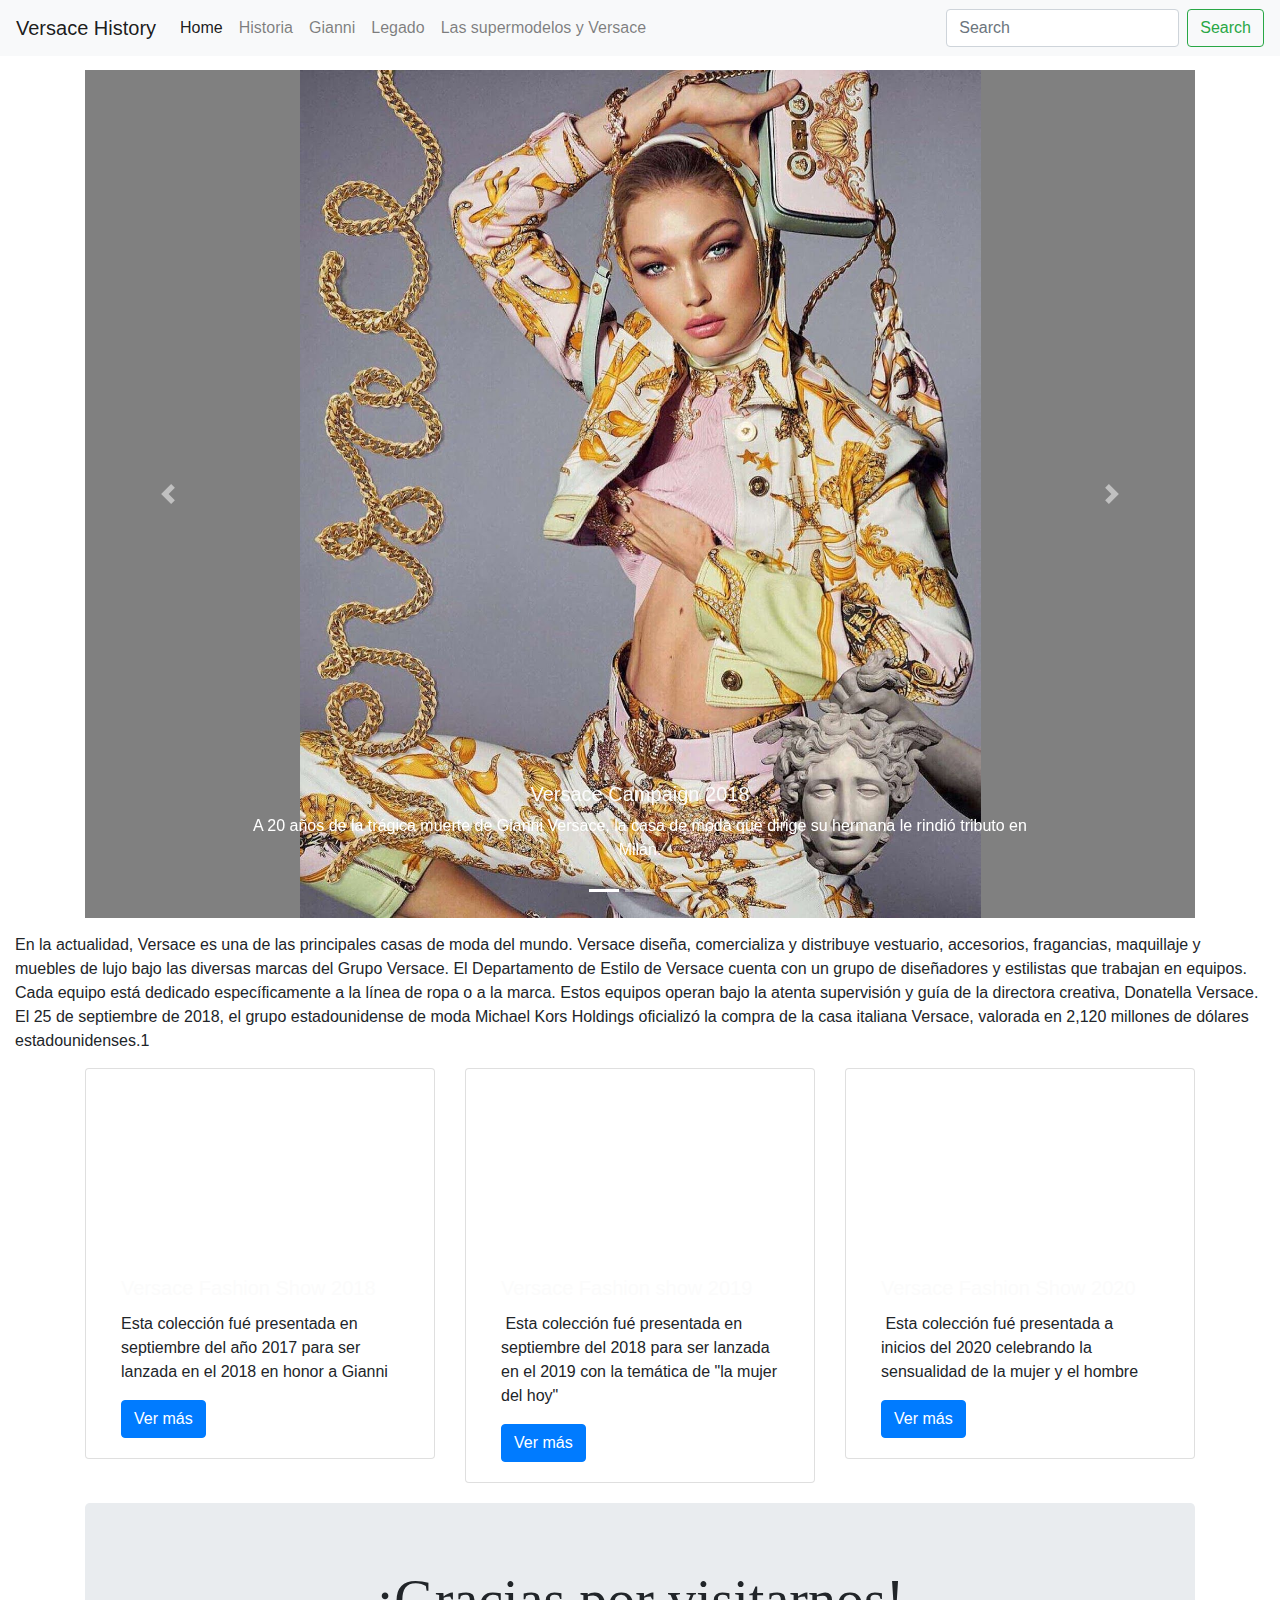
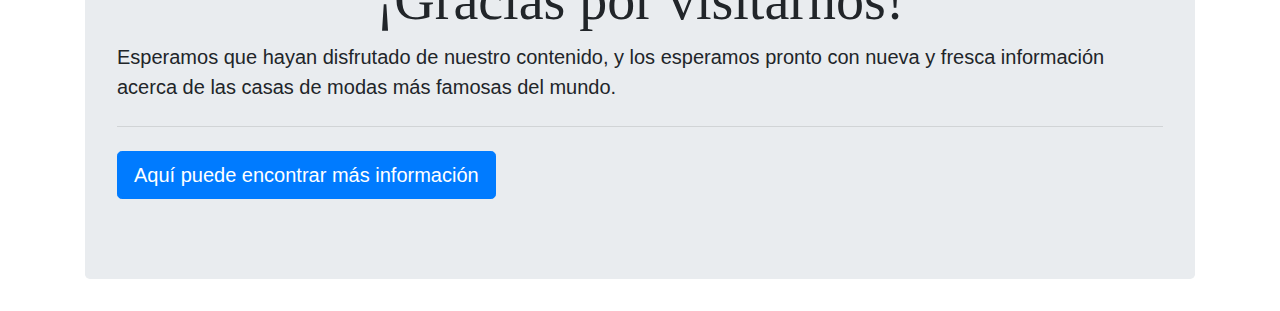
<file: Index.html>
<!DOCTYPE html>
<html lang="en">
  <head>
    <meta charset="UTF-8">
	<meta http-equiv="X-UA-Compatible" content="IE=edge">
	<meta name="viewport" content="width=device-width, initial-scale=1">
    <title>Untitled Document</title>
    <!-- Bootstrap -->
	<link href="css/bootstrap-4.4.1.css" rel="stylesheet">
</head>
  <body style="padding-top: 70px">
  	<div class="container">
  	  <nav class="navbar fixed-top navbar-expand-lg navbar-light bg-light"> <a class="navbar-brand" href="#">Versace History</a>
  	    <button class="navbar-toggler" type="button" data-toggle="collapse" data-target="#navbarSupportedContent1" aria-controls="navbarSupportedContent1" aria-expanded="false" aria-label="Toggle navigation"> <span class="navbar-toggler-icon"></span> </button>
  	    <div class="collapse navbar-collapse" id="navbarSupportedContent1">
  	      <ul class="navbar-nav mr-auto">
  	        <li class="nav-item active"> <a class="nav-link" href="#">Home <span class="sr-only">(current)</span></a> </li>
  	        <li class="nav-item"> <a class="nav-link" href="pagina 2.html">Historia</a> </li>
  	        <li class="nav-item"> <a class="nav-link" href="pagina 3.html">Gianni</a> </li>
		    <li class="nav-item"> <a class="nav-link" href="pagina 4.html">Legado</a> </li>
		    <li class="nav-item"> <a class="nav-link" href="pagina 5.html">Las supermodelos y Versace</a> </li>
  	     
          </ul>
  	      <form class="form-inline my-2 my-lg-0">
  	        <input class="form-control mr-sm-2" type="search" placeholder="Search" aria-label="Search">
  	        <button class="btn btn-outline-success my-2 my-sm-0" type="submit">Search</button>
          </form>
        </div>
      </nav>
    </div>
    <div class="container">
      <div id="carouselExampleIndicators1" class="carousel slide" data-ride="carousel" style="background-color: grey">
        <ol class="carousel-indicators">
          <li data-target="#carouselExampleIndicators1" data-slide-to="0" class="active"></li>
          <li data-target="#carouselExampleIndicators1" data-slide-to="1"></li>
          <li data-target="#carouselExampleIndicators1" data-slide-to="2"></li>
        </ol>
        <div class="carousel-inner" role="listbox">
          <div class="carousel-item active"> <img src="imagenes/11bdcb6ac1d7762c11d15cd79839e245.jpg" alt="First slide" width="681" height="848" class="d-block mx-auto">
            <div class="carousel-caption">
              <h5>Versace Campaign 2018</h5>
              <p>A 20 años de la trágica muerte de Gianni Versace, la casa de moda que dirige su hermana le rindió tributo en Milán.</p>
            </div>
          </div>
          <div class="carousel-item"> <img src="imagenes/1040957-800w.jpg" alt="Second slide" width="680" height="848" class="d-block mx-auto">
            <div class="carousel-caption">
              <h5>Versace Campaign 2019</h5>
              <p>El legado de sastrería de la marca se canalizó en chaquetas de tweed con sobrecubiertas de seda y minifaldas con bordes sin rematar y suéter de cachemira desgastada</p>
            </div>
          </div>
          <div class="carousel-item"> <img src="imagenes/screen_shot_2020-11-26_at_10.06.13.png" alt="Third slide" width="680" height="848" class="d-block mx-auto">
            <div class="carousel-caption">
              <h5>Versace Campaign 2020</h5>
              <p>El desfile de Versace en la Semana de la Moda de Milán estuvo marcado por la aparición sorpresa de Jennifer López, que subió a la pasarela con el espectacular vestido verde que llevó en unos premios Grammy hace casi 20 años. </p>
            </div>
          </div>
        </div>
        <a class="carousel-control-prev" href="#carouselExampleIndicators1" role="button" data-slide="prev"> <span class="carousel-control-prev-icon" aria-hidden="true"></span> <span class="sr-only">Previous</span> </a> <a class="carousel-control-next" href="#carouselExampleIndicators1" role="button" data-slide="next"> <span class="carousel-control-next-icon" aria-hidden="true"></span> <span class="sr-only">Next</span> </a> </div>
    </div>
  <div id="Parrafo">En la actualidad, Versace es una de las principales casas de moda del mundo. Versace diseña, comercializa y distribuye vestuario, accesorios, fragancias, maquillaje y muebles de lujo bajo las diversas marcas del Grupo Versace.

El Departamento de Estilo de Versace cuenta con un grupo de diseñadores y estilistas que trabajan en equipos. Cada equipo está dedicado específicamente a la línea de ropa o a la marca. Estos equipos operan bajo la atenta supervisión y guía de la directora creativa, Donatella Versace.

El 25 de septiembre de 2018, el grupo estadounidense de moda Michael Kors Holdings oficializó la compra de la casa italiana Versace, valorada en 2,120 millones de dólares estadounidenses.1</div>
  <div class="container">
    <div class="row">
      <div class="col-xl-4">
        <div class="card col-md-4 col-xl-12">
<div class="card-body"><iframe width="318" height="180" src="https://www.youtube.com/embed/Q0iLg-fgNbE" title="YouTube video player" frameborder="0" allow="accelerometer; autoplay; clipboard-write; encrypted-media; gyroscope; picture-in-picture" allowfullscreen></iframe>
          <h5 class="card-title">Versace Fashion Show 2018</h5>
          <p class="card-text">Esta colección fué presentada en septiembre del año 2017 para ser lanzada en el 2018 en honor a Gianni&nbsp;</p>
          <a href="https://www.versace.com/international/en/home/" class="btn btn-primary">Ver más</a> </div>
        </div>
      </div>
      <div class="col-xl-4">
        <div class="card col-md-4 col-xl-12">
<div class="card-body"><iframe width="318" height="180" src="https://www.youtube.com/embed/SFdYNuWmnqo" title="YouTube video player" frameborder="0" allow="accelerometer; autoplay; clipboard-write; encrypted-media; gyroscope; picture-in-picture" allowfullscreen></iframe>
          <h5 class="card-title">Versace Fashion show 2019</h5>
            <p class="card-text">&nbsp;Esta colección fué presentada en septiembre del 2018 para ser lanzada en el 2019 con la temática de "la mujer del hoy"</p>
            <a href="https://www.versace.com/international/en/home/" class="btn btn-primary">Ver más</a> </div>
        </div>
      </div>
      <div class="col-xl-4">
        <div class="card col-md-4 col-xl-12">
<div class="card-body"><iframe width="318" height="180" src="https://www.youtube.com/embed/CSNve1zdxwo" title="YouTube video player" frameborder="0" allow="accelerometer; autoplay; clipboard-write; encrypted-media; gyroscope; picture-in-picture" allowfullscreen></iframe>
          <h5 class="card-title">Versace Fashion Show 2020</h5>
            <p class="card-text">&nbsp;Esta colección fué presentada a inicios del 2020 celebrando la sensualidad de la mujer y el hombre&nbsp;&nbsp;</p>
            <a href="https://www.versace.com/international/en/home/" class="btn btn-primary">Ver más</a> </div>
        </div>
      </div>
    </div>
  </div>
  <div class="container">
    <div class="jumbotron">
      <h1 class="display-4">¡Gracias por visitarnos!</h1>
      <p class="lead">Esperamos que hayan disfrutado de nuestro contenido, y los esperamos pronto con nueva y fresca información acerca de las casas de modas más famosas del mundo.</p>
      <hr class="my-4">
      <p></p>
      <p class="lead"> <a class="btn btn-primary btn-lg" href="https://www.vogue.es/moda/modapedia/marcas/versace/170" role="button">Aquí puede encontrar más información</a> </p>
    </div>
  </div>
  <!-- body code goes here -->


	<!-- jQuery (necessary for Bootstrap's JavaScript plugins) --> 
	<script src="js/jquery-3.4.1.min.js"></script>

	<!-- Include all compiled plugins (below), or include individual files as needed -->
  <script src="js/popper.min.js"></script> 
  <script src="js/bootstrap-4.4.1.js"></script>
</body>
</html>
</file>
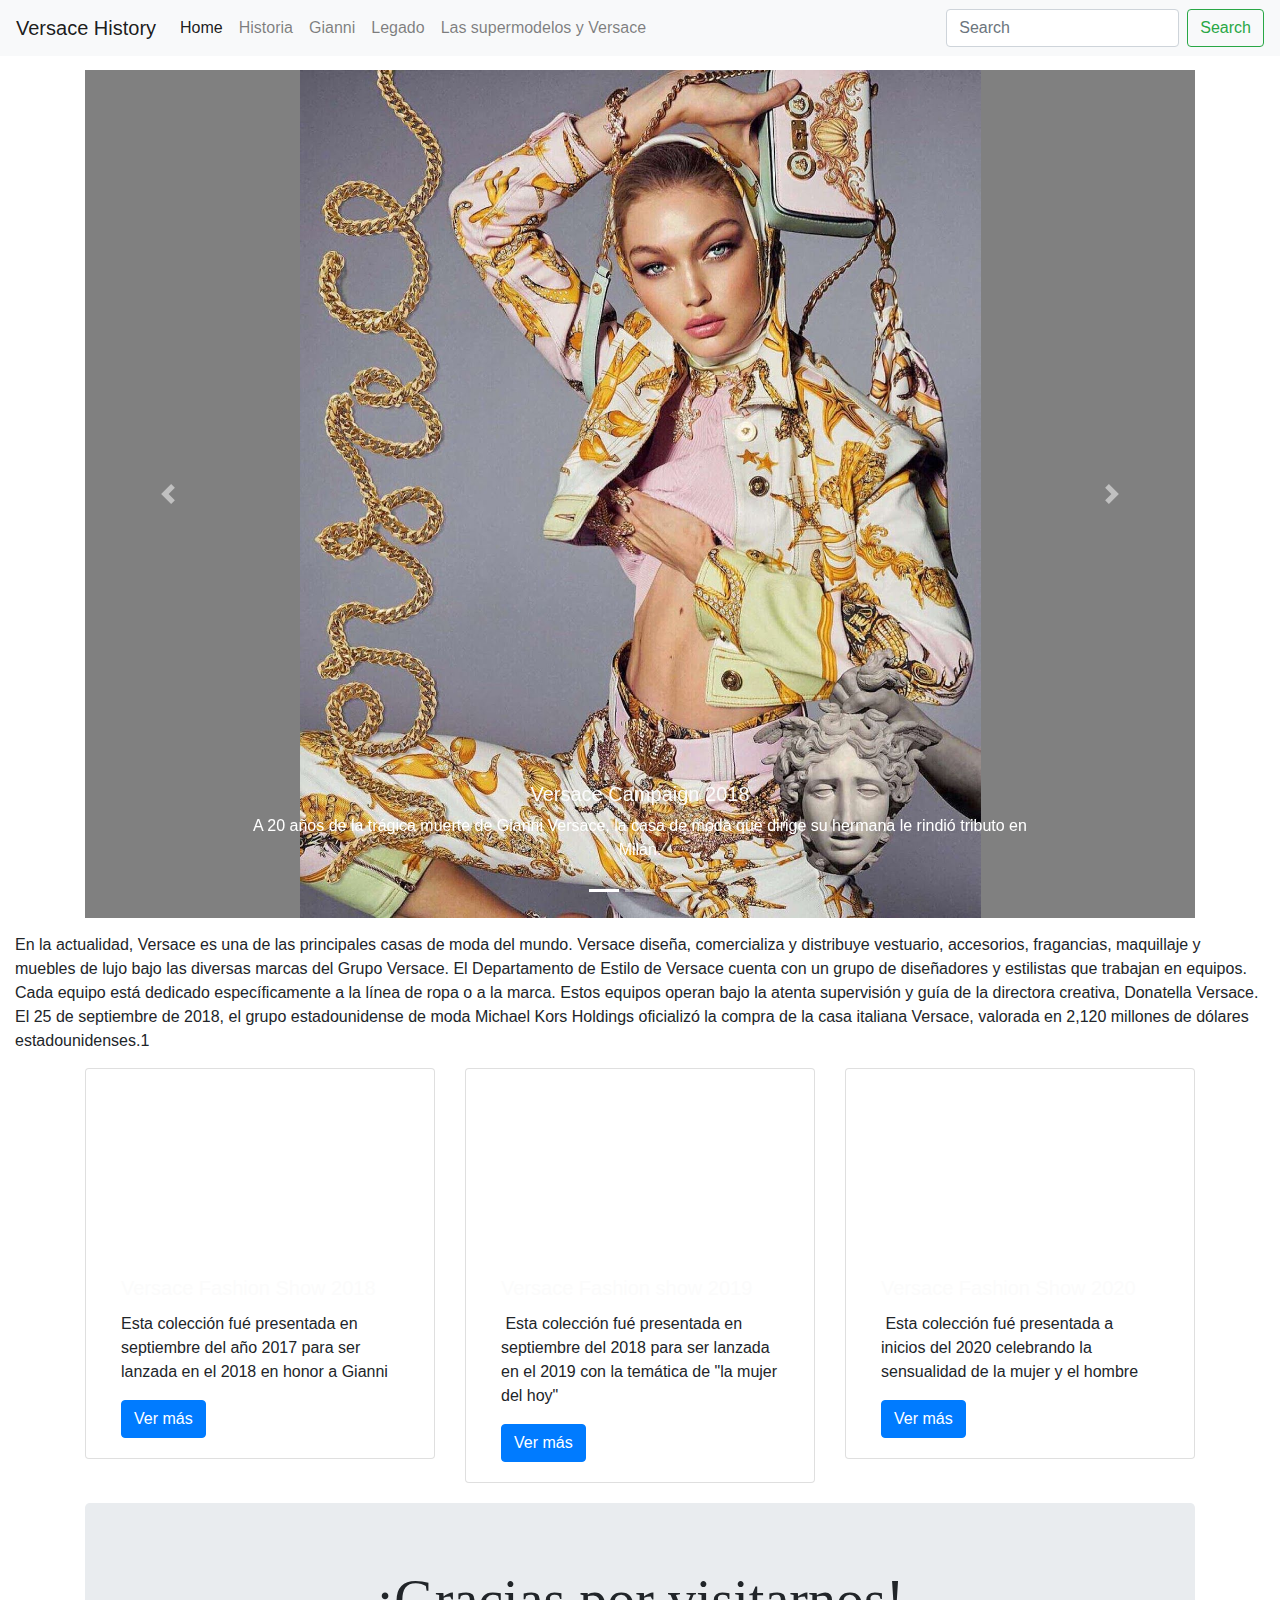
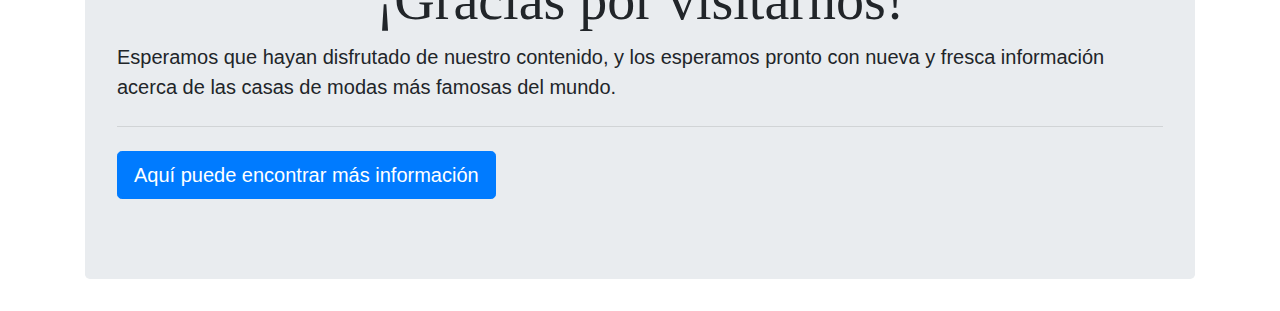
<file: index.html>
<!DOCTYPE html>
<html lang="en">
  <head>
    <meta charset="UTF-8">
	<meta http-equiv="X-UA-Compatible" content="IE=edge">
	<meta name="viewport" content="width=device-width, initial-scale=1">
    <title>Untitled Document</title>
    <!-- Bootstrap -->
	<link href="css/bootstrap-4.4.1.css" rel="stylesheet">
</head>
  <body style="padding-top: 70px">
  	<div class="container">
  	  <nav class="navbar fixed-top navbar-expand-lg navbar-light bg-light"> <a class="navbar-brand" href="#">Versace History</a>
  	    <button class="navbar-toggler" type="button" data-toggle="collapse" data-target="#navbarSupportedContent1" aria-controls="navbarSupportedContent1" aria-expanded="false" aria-label="Toggle navigation"> <span class="navbar-toggler-icon"></span> </button>
  	    <div class="collapse navbar-collapse" id="navbarSupportedContent1">
  	      <ul class="navbar-nav mr-auto">
  	        <li class="nav-item active"> <a class="nav-link" href="#">Home <span class="sr-only">(current)</span></a> </li>
  	        <li class="nav-item"> <a class="nav-link" href="pagina 2.html">Historia</a> </li>
  	        <li class="nav-item"> <a class="nav-link" href="pagina 3.html">Gianni</a> </li>
		    <li class="nav-item"> <a class="nav-link" href="pagina 4.html">Legado</a> </li>
		    <li class="nav-item"> <a class="nav-link" href="pagina 5.html">Las supermodelos y Versace</a> </li>
  	     
          </ul>
  	      <form class="form-inline my-2 my-lg-0">
  	        <input class="form-control mr-sm-2" type="search" placeholder="Search" aria-label="Search">
  	        <button class="btn btn-outline-success my-2 my-sm-0" type="submit">Search</button>
          </form>
        </div>
      </nav>
    </div>
    <div class="container">
      <div id="carouselExampleIndicators1" class="carousel slide" data-ride="carousel" style="background-color: grey">
        <ol class="carousel-indicators">
          <li data-target="#carouselExampleIndicators1" data-slide-to="0" class="active"></li>
          <li data-target="#carouselExampleIndicators1" data-slide-to="1"></li>
          <li data-target="#carouselExampleIndicators1" data-slide-to="2"></li>
        </ol>
        <div class="carousel-inner" role="listbox">
          <div class="carousel-item active"> <img src="imagenes/11bdcb6ac1d7762c11d15cd79839e245.jpg" alt="First slide" width="681" height="848" class="d-block mx-auto">
            <div class="carousel-caption">
              <h5>Versace Campaign 2018</h5>
              <p>A 20 años de la trágica muerte de Gianni Versace, la casa de moda que dirige su hermana le rindió tributo en Milán.</p>
            </div>
          </div>
          <div class="carousel-item"> <img src="imagenes/1040957-800w.jpg" alt="Second slide" width="680" height="848" class="d-block mx-auto">
            <div class="carousel-caption">
              <h5>Versace Campaign 2019</h5>
              <p>El legado de sastrería de la marca se canalizó en chaquetas de tweed con sobrecubiertas de seda y minifaldas con bordes sin rematar y suéter de cachemira desgastada</p>
            </div>
          </div>
          <div class="carousel-item"> <img src="imagenes/screen_shot_2020-11-26_at_10.06.13.png" alt="Third slide" width="680" height="848" class="d-block mx-auto">
            <div class="carousel-caption">
              <h5>Versace Campaign 2020</h5>
              <p>El desfile de Versace en la Semana de la Moda de Milán estuvo marcado por la aparición sorpresa de Jennifer López, que subió a la pasarela con el espectacular vestido verde que llevó en unos premios Grammy hace casi 20 años. </p>
            </div>
          </div>
        </div>
        <a class="carousel-control-prev" href="#carouselExampleIndicators1" role="button" data-slide="prev"> <span class="carousel-control-prev-icon" aria-hidden="true"></span> <span class="sr-only">Previous</span> </a> <a class="carousel-control-next" href="#carouselExampleIndicators1" role="button" data-slide="next"> <span class="carousel-control-next-icon" aria-hidden="true"></span> <span class="sr-only">Next</span> </a> </div>
    </div>
  <div id="Parrafo">En la actualidad, Versace es una de las principales casas de moda del mundo. Versace diseña, comercializa y distribuye vestuario, accesorios, fragancias, maquillaje y muebles de lujo bajo las diversas marcas del Grupo Versace.

El Departamento de Estilo de Versace cuenta con un grupo de diseñadores y estilistas que trabajan en equipos. Cada equipo está dedicado específicamente a la línea de ropa o a la marca. Estos equipos operan bajo la atenta supervisión y guía de la directora creativa, Donatella Versace.

El 25 de septiembre de 2018, el grupo estadounidense de moda Michael Kors Holdings oficializó la compra de la casa italiana Versace, valorada en 2,120 millones de dólares estadounidenses.1</div>
  <div class="container">
    <div class="row">
      <div class="col-xl-4">
        <div class="card col-md-4 col-xl-12">
<div class="card-body"><iframe width="318" height="180" src="https://www.youtube.com/embed/Q0iLg-fgNbE" title="YouTube video player" frameborder="0" allow="accelerometer; autoplay; clipboard-write; encrypted-media; gyroscope; picture-in-picture" allowfullscreen></iframe>
          <h5 class="card-title">Versace Fashion Show 2018</h5>
          <p class="card-text">Esta colección fué presentada en septiembre del año 2017 para ser lanzada en el 2018 en honor a Gianni&nbsp;</p>
          <a href="https://www.versace.com/international/en/home/" class="btn btn-primary">Ver más</a> </div>
        </div>
      </div>
      <div class="col-xl-4">
        <div class="card col-md-4 col-xl-12">
<div class="card-body"><iframe width="318" height="180" src="https://www.youtube.com/embed/SFdYNuWmnqo" title="YouTube video player" frameborder="0" allow="accelerometer; autoplay; clipboard-write; encrypted-media; gyroscope; picture-in-picture" allowfullscreen></iframe>
          <h5 class="card-title">Versace Fashion show 2019</h5>
            <p class="card-text">&nbsp;Esta colección fué presentada en septiembre del 2018 para ser lanzada en el 2019 con la temática de "la mujer del hoy"</p>
            <a href="https://www.versace.com/international/en/home/" class="btn btn-primary">Ver más</a> </div>
        </div>
      </div>
      <div class="col-xl-4">
        <div class="card col-md-4 col-xl-12">
<div class="card-body"><iframe width="318" height="180" src="https://www.youtube.com/embed/CSNve1zdxwo" title="YouTube video player" frameborder="0" allow="accelerometer; autoplay; clipboard-write; encrypted-media; gyroscope; picture-in-picture" allowfullscreen></iframe>
          <h5 class="card-title">Versace Fashion Show 2020</h5>
            <p class="card-text">&nbsp;Esta colección fué presentada a inicios del 2020 celebrando la sensualidad de la mujer y el hombre&nbsp;&nbsp;</p>
            <a href="https://www.versace.com/international/en/home/" class="btn btn-primary">Ver más</a> </div>
        </div>
      </div>
    </div>
  </div>
  <div class="container">
    <div class="jumbotron">
      <h1 class="display-4">¡Gracias por visitarnos!</h1>
      <p class="lead">Esperamos que hayan disfrutado de nuestro contenido, y los esperamos pronto con nueva y fresca información acerca de las casas de modas más famosas del mundo.</p>
      <hr class="my-4">
      <p></p>
      <p class="lead"> <a class="btn btn-primary btn-lg" href="https://www.vogue.es/moda/modapedia/marcas/versace/170" role="button">Aquí puede encontrar más información</a> </p>
    </div>
  </div>
  <!-- body code goes here -->


	<!-- jQuery (necessary for Bootstrap's JavaScript plugins) --> 
	<script src="js/jquery-3.4.1.min.js"></script>

	<!-- Include all compiled plugins (below), or include individual files as needed -->
  <script src="js/popper.min.js"></script> 
  <script src="js/bootstrap-4.4.1.js"></script>
</body>
</html>
</file>
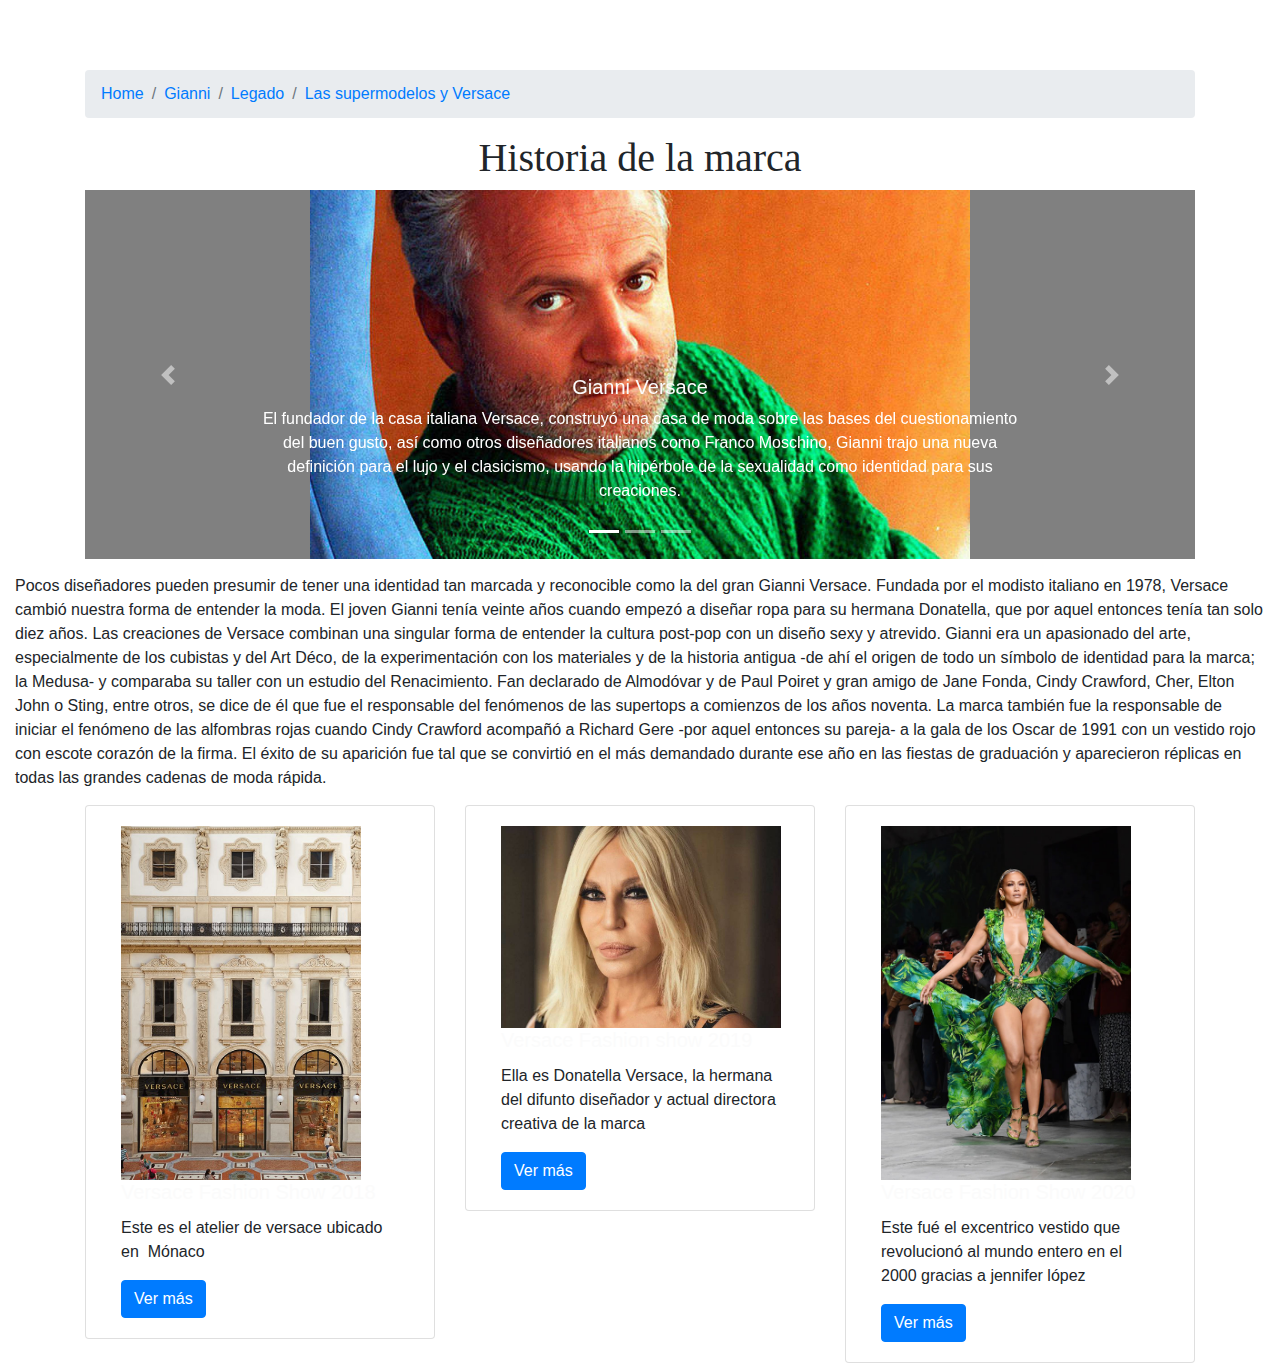
<file: pagina 2.html>
<!DOCTYPE html>
<html lang="en">
  <head>
    <meta charset="UTF-8">
	<meta http-equiv="X-UA-Compatible" content="IE=edge">
	<meta name="viewport" content="width=device-width, initial-scale=1">
    <title>Untitled Document</title>
    <!-- Bootstrap -->
	<link href="css/bootstrap-4.4.1.css" rel="stylesheet">
<!--The following script tag downloads a font from the Adobe Edge Web Fonts server for use within the web page. We recommend that you do not modify it.-->
  <script>var __adobewebfontsappname__="dreamweaver"</script>
  <script src="http://use.edgefonts.net/bebas-neue:n4:default.js" type="text/javascript"></script>

  </head>
  <body style="padding-top: 70px">
  <div class="container">
    <nav aria-label="breadcrumb">
      <ol class="breadcrumb">
        <li class="breadcrumb-item"><a href="Index.html">Home</a></li>
        <li class="breadcrumb-item"><a href="pagina 3.html">Gianni</a></li>
		<li class="breadcrumb-item"><a href="pagina 4.html">Legado</a></li>
		<li class="breadcrumb-item"><a href="pagina 5.html">Las supermodelos y Versace</a></li>
      </ol>
    </nav>
  </div>
  <h1>Historia de la marca</h1>
  <div class="container">
      <div id="carouselExampleIndicators1" class="carousel slide" data-ride="carousel" style="background-color: grey">
        <ol class="carousel-indicators">
          <li data-target="#carouselExampleIndicators1" data-slide-to="0" class="active"></li>
          <li data-target="#carouselExampleIndicators1" data-slide-to="1"></li>
          <li data-target="#carouselExampleIndicators1" data-slide-to="2"></li>
        </ol>
        <div class="carousel-inner" role="listbox">
          <div class="carousel-item active"> <img src="imagenes/i.jpeg" alt="First slide" width="660" height="369" class="d-block mx-auto">
            <div class="carousel-caption">
              <h5>Gianni Versace</h5>
              <p>El fundador de la casa italiana Versace, construyó una casa de moda sobre las bases del cuestionamiento del buen gusto, así como otros diseñadores italianos como Franco Moschino, Gianni trajo una nueva definición para el lujo y el clasicismo, usando la hipérbole de la sexualidad como identidad para sus creaciones.</p>
            </div>
          </div>
          <div class="carousel-item"> <img src="imagenes/3421.jpg" alt="Second slide" width="660" height="372" class="d-block mx-auto">
            <div class="carousel-caption">
            </div>
          </div>
          <div class="carousel-item"> <img src="imagenes/versace-kumB--620x349@abc.jpg" alt="Third slide" width="660" height="373" class="d-block mx-auto">
            <div class="carousel-caption">
              <h5>Versace y la moda</h5>
              <p>Gianni Versace impuso un estilo que cambió la escena de la moda de su época, sus diseños eran provocadores y de siluetas audaces, que resaltaban el estilo de femme fatale de la mujer del momento. Gianni combinaba el lujo y el clasicismo con la sexualidad y la libertad de expresión, cuestionando los estándares del buen gusto a través de sus icónicas creaciones.</p>
            </div>
          </div>
        </div>
        <a class="carousel-control-prev" href="#carouselExampleIndicators1" role="button" data-slide="prev"> <span class="carousel-control-prev-icon" aria-hidden="true"></span> <span class="sr-only">Previous</span> </a> <a class="carousel-control-next" href="#carouselExampleIndicators1" role="button" data-slide="next"> <span class="carousel-control-next-icon" aria-hidden="true"></span> <span class="sr-only">Next</span> </a> </div>
    </div>
  <div id="Parrafo" style="font-family: 'Gill Sans', 'Gill Sans MT', 'Myriad Pro', 'DejaVu Sans Condensed', Helvetica, Arial, sans-serif">Pocos diseñadores pueden presumir de tener una identidad tan marcada y reconocible como la del gran Gianni Versace. Fundada por el modisto italiano en 1978, Versace cambió nuestra forma de entender la moda. El joven Gianni tenía veinte años cuando empezó a diseñar ropa para su hermana Donatella, que por aquel entonces tenía tan solo diez años.

Las creaciones de Versace combinan una singular forma de entender la cultura post-pop con un diseño sexy y atrevido. Gianni era un apasionado del arte, especialmente de los cubistas y del Art Déco, de la experimentación con los materiales y de la historia antigua -de ahí el origen de todo un símbolo de identidad para la marca; la Medusa- y comparaba su taller con un estudio del Renacimiento. Fan declarado de Almodóvar y de Paul Poiret y gran amigo de Jane Fonda, Cindy Crawford, Cher, Elton John o Sting, entre otros, se dice de él que fue el responsable del fenómenos de las supertops a comienzos de los años noventa.

La marca también fue la responsable de iniciar el fenómeno de las alfombras rojas cuando Cindy Crawford acompañó a Richard Gere -por aquel entonces su pareja- a la gala de los Oscar de 1991 con un vestido rojo con escote corazón de la firma. El éxito de su aparición fue tal que se convirtió en el más demandado durante ese año en las fiestas de graduación y aparecieron réplicas en todas las grandes cadenas de moda rápida.

</div>
  <div class="container">
    <div class="row">
      <div class="col-xl-4">
        <div class="card col-md-4 col-xl-12">
<div class="card-body"><img src="imagenes/d113a3711d220723276181608235975c.jpg" width="240" height="354" alt=""/>
<h5 class="card-title">Versace Fashion Show 2018</h5>
          <p class="card-text">Este es el atelier de versace ubicado en&nbsp; Mónaco</p>
          <a href="https://es.wikipedia.org/wiki/Versace" class="btn btn-primary">Ver más</a> </div>
        </div>
      </div>
      <div class="col-xl-4">
        <div class="card col-md-4 col-xl-12">
<div class="card-body"><img src="imagenes/1544209135_088420_1544269543_noticia_normal.jpg" width="280" height="202" alt=""/>
<h5 class="card-title">Versace Fashion show 2019</h5>
          <p class="card-text">Ella es Donatella Versace, la hermana del difunto diseñador y actual directora creativa de la marca&nbsp; &nbsp;</p>
            <a href="https://www.vogue.es/moda/modapedia/disenadores/donatella-versace/41" class="btn btn-primary">Ver más</a> </div>
        </div>
      </div>
      <div class="col-xl-4">
        <div class="card col-md-4 col-xl-12">
<div class="card-body"><img src="imagenes/jennifer-lopez-3z-z.jpg" width="250" height="354" alt=""/>
<h5 class="card-title">Versace Fashion Show 2020</h5>
          <p class="card-text">Este fué el excentrico vestido que revolucionó al mundo entero en el 2000 gracias a jennifer lópez&nbsp;&nbsp;</p>
            <a href="https://www.elespanol.com/corazon/celebrities/20190924/jennifer-lopez-jungle-historia-vestido-revento-internet/431457218_0.html" class="btn btn-primary">Ver más</a> </div>
        </div>
      </div>
    </div>
  </div>
  
  <!-- body code goes here -->


	<!-- jQuery (necessary for Bootstrap's JavaScript plugins) --> 
	<script src="js/jquery-3.4.1.min.js"></script>

	<!-- Include all compiled plugins (below), or include individual files as needed -->
  <script src="js/popper.min.js"></script> 
  <script src="js/bootstrap-4.4.1.js"></script>
</body>
</html>
</file>
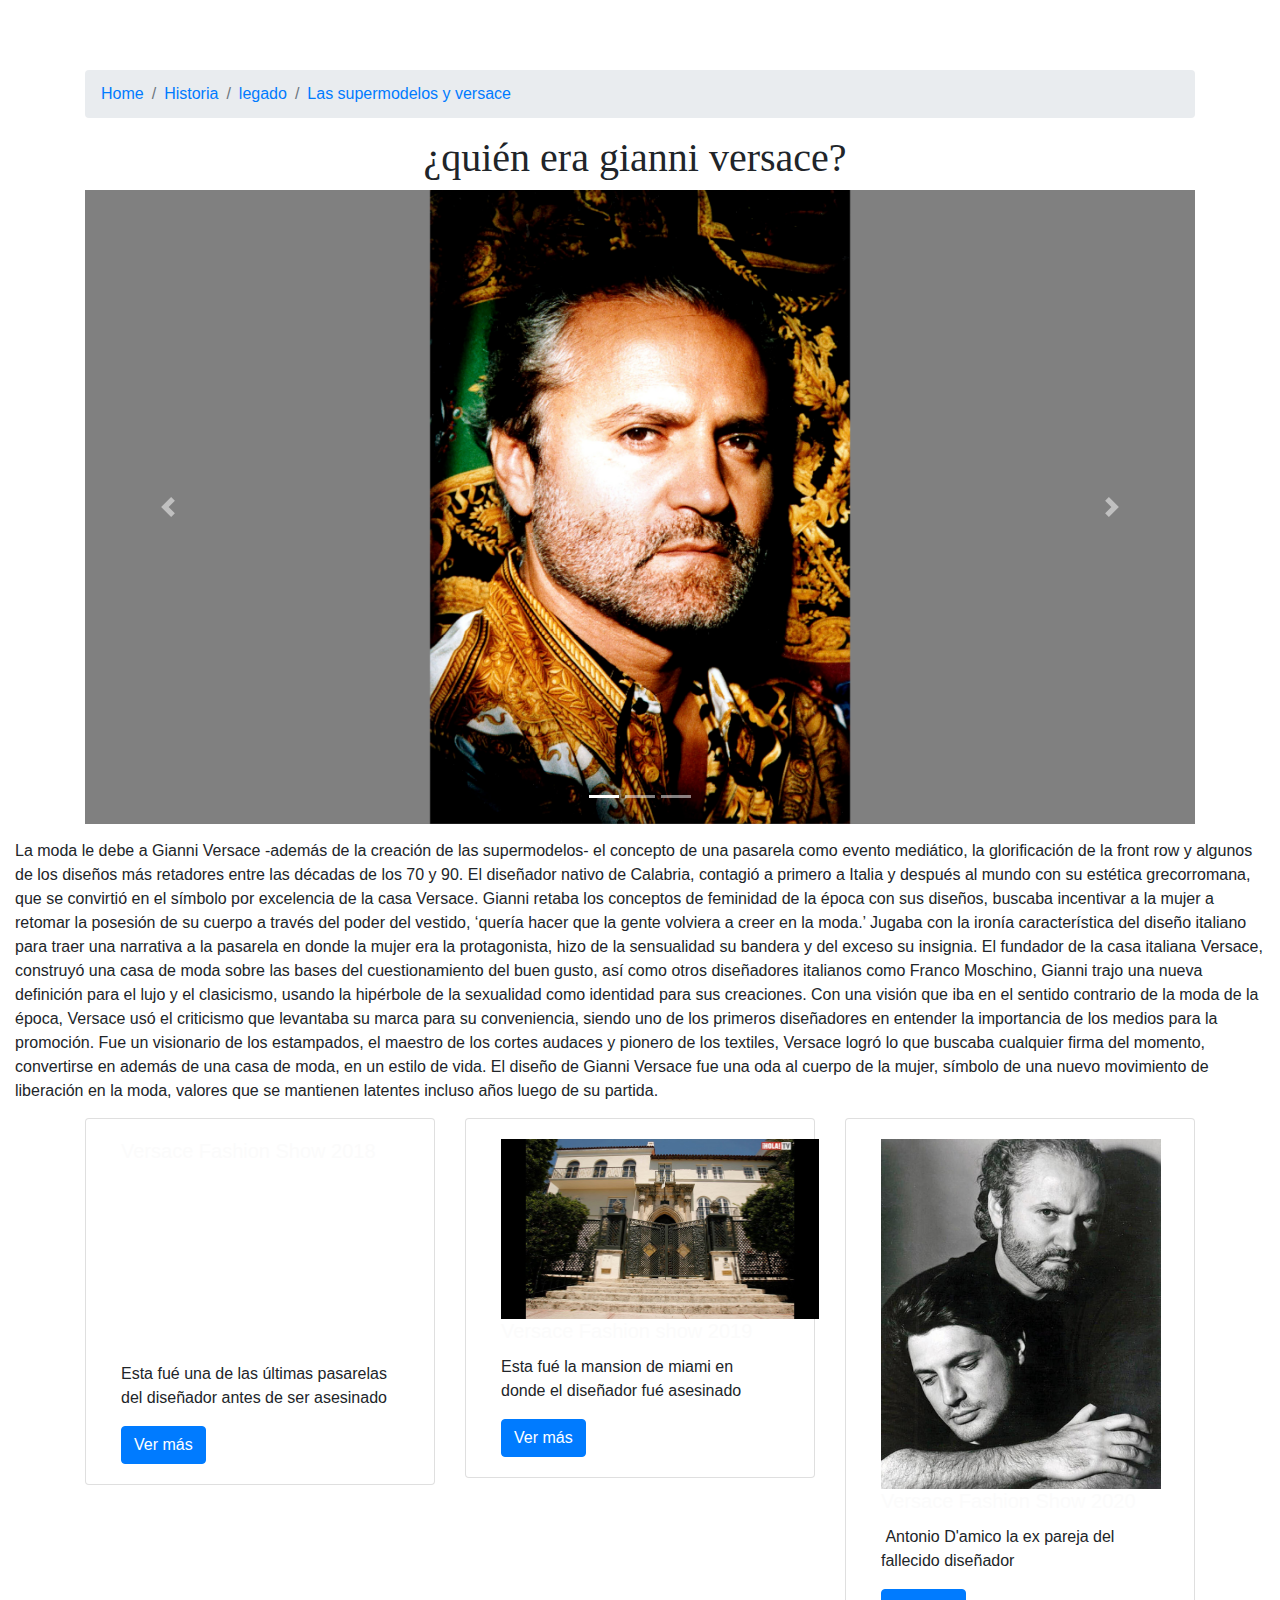
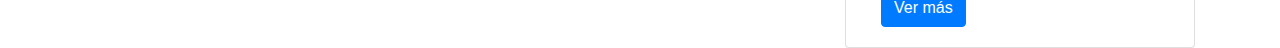
<file: pagina 3.html>
<!DOCTYPE html>
<html lang="en">
  <head>
    <meta charset="UTF-8">
	<meta http-equiv="X-UA-Compatible" content="IE=edge">
	<meta name="viewport" content="width=device-width, initial-scale=1">
    <title>Untitled Document</title>
    <!-- Bootstrap -->
	<link href="css/bootstrap-4.4.1.css" rel="stylesheet">
<!--The following script tag downloads a font from the Adobe Edge Web Fonts server for use within the web page. We recommend that you do not modify it.-->
  <script>var __adobewebfontsappname__="dreamweaver"</script>
  <script src="http://use.edgefonts.net/bebas-neue:n4:default.js" type="text/javascript"></script>

  </head>
  <body style="padding-top: 70px">
  <div class="container">
    <nav aria-label="breadcrumb">
      <ol class="breadcrumb">
        <li class="breadcrumb-item"><a href="Index.html">Home</a></li>
        <li class="breadcrumb-item"><a href="pagina 2.html">Historia</a></li>
        <li class="breadcrumb-item"><a href="pagina 4.html">legado</a></li>
		<li class="breadcrumb-item"><a href="#">Las supermodelos y versace</a></li>
		
      </ol>
    </nav>
  </div>
<h1>¿quién era gianni versace?&nbsp;</h1>
  <div class="container">
      <div id="carouselExampleIndicators1" class="carousel slide" data-ride="carousel" style="background-color: grey">
        <ol class="carousel-indicators">
          <li data-target="#carouselExampleIndicators1" data-slide-to="0" class="active"></li>
          <li data-target="#carouselExampleIndicators1" data-slide-to="1"></li>
          <li data-target="#carouselExampleIndicators1" data-slide-to="2"></li>
        </ol>
        <div class="carousel-inner" role="listbox">
          <div class="carousel-item active"> <img src="imagenes/el-diseñador-italiano-gianni-versace.jpg" alt="First slide" width="420" height="634" class="d-block mx-auto">
            <div class="carousel-caption">
              <h5></h5>
              <p></p>
            </div>
          </div>
          <div class="carousel-item"> <img src="imagenes/el-diseñador-de-moda-gianni-versace.jpg" alt="Second slide" width="480" height="676" class="d-block mx-auto">
            <div class="carousel-caption">
            </div>
          </div>
          <div class="carousel-item"> <img src="imagenes/gianni-y-donatella-versace.jpg" alt="Third slide" width="480" height="727" class="d-block mx-auto">
            <div class="carousel-caption">
              <h5></h5>
              <p></p>
            </div>
          </div>
        </div>
        <a class="carousel-control-prev" href="#carouselExampleIndicators1" role="button" data-slide="prev"> <span class="carousel-control-prev-icon" aria-hidden="true"></span> <span class="sr-only">Previous</span> </a> <a class="carousel-control-next" href="#carouselExampleIndicators1" role="button" data-slide="next"> <span class="carousel-control-next-icon" aria-hidden="true"></span> <span class="sr-only">Next</span> </a> </div>
    </div>
  <div id="Parrafo" style="font-family: 'Gill Sans', 'Gill Sans MT', 'Myriad Pro', 'DejaVu Sans Condensed', Helvetica, Arial, sans-serif">La moda le debe a Gianni Versace -además de la creación de las supermodelos- el concepto de una pasarela como evento mediático, la glorificación de la front row y algunos de los diseños más retadores entre las décadas de los 70 y 90. El diseñador nativo de Calabria, contagió a primero a Italia y después al mundo con su estética grecorromana, que se convirtió en el símbolo por excelencia de la casa Versace. Gianni retaba los conceptos de feminidad de la época con sus diseños, buscaba incentivar a la mujer a retomar la posesión de su cuerpo a través del poder del vestido, ‘quería hacer que la gente volviera a creer en la moda.’ Jugaba con la ironía característica del diseño italiano para traer una narrativa a la pasarela en donde la mujer era la protagonista, hizo de la sensualidad su bandera y del exceso su insignia.&nbsp;El fundador de la casa italiana Versace, construyó una casa de moda sobre las bases del cuestionamiento del buen gusto, así como otros diseñadores italianos como Franco Moschino, Gianni trajo una nueva definición para el lujo y el clasicismo, usando la hipérbole de la sexualidad como identidad para sus creaciones. Con una visión que iba en el sentido contrario de la moda de la época, Versace usó el criticismo que levantaba su marca para su conveniencia, siendo uno de los primeros diseñadores en entender la importancia de los medios para la promoción. Fue un visionario de los estampados, el maestro de los cortes audaces y pionero de los textiles, Versace logró lo que buscaba cualquier firma del momento, convertirse en además de una casa de moda, en un estilo de vida. El diseño de Gianni Versace fue una oda al cuerpo de la mujer, símbolo de una nuevo movimiento de liberación en la moda, valores que se mantienen latentes incluso años luego de su partida.

  </div>
  <div class="container">
    <div class="row">
      <div class="col-xl-4">
        <div class="card col-md-4 col-xl-12">
<div class="card-body">
<h5 class="card-title">Versace Fashion Show 2018</h5><iframe width="318" height="180" src="https://www.youtube.com/embed/AujO_bEbjFI" title="YouTube video player" frameborder="0" allow="accelerometer; autoplay; clipboard-write; encrypted-media; gyroscope; picture-in-picture" allowfullscreen></iframe>
          <p class="card-text">Esta fué una de las últimas pasarelas del diseñador antes de ser asesinado&nbsp;</p>
          <a href="https://www.vogue.com/fashion-shows/spring-1995-ready-to-wear/versace" class="btn btn-primary">Ver más</a> </div>
        </div>
      </div>
      <div class="col-xl-4">
        <div class="card col-md-4 col-xl-12">
<div class="card-body"><img src="imagenes/maxresdefault.jpg" width="318" height="180" alt=""/>
<h5 class="card-title">Versace Fashion show 2019</h5>
          <p class="card-text">Esta fué la mansion de miami en donde el diseñador fué asesinado&nbsp; &nbsp; &nbsp;</p>
            <a href="https://www.eleconomista.es/status/noticias/9006659/03/18/Asi-es-Casa-Casuarina-la-casa-de-Versace-en-Miami-convertida-en-hotel.html" class="btn btn-primary">Ver más</a> </div>
        </div>
      </div>
      <div class="col-xl-4">
        <div class="card col-md-4 col-xl-12">
<div class="card-body"><img src="imagenes/historia-de-gianni-versace-36.jpg" width="280" height="" alt=""/>
<h5 class="card-title">Versace Fashion Show 2020</h5>
          <p class="card-text">&nbsp;Antonio D'amico la ex pareja del fallecido diseñador&nbsp;</p>
            <a href="https://elpais.com/elpais/2017/07/31/gente/1501514850_087065.html" class="btn btn-primary">Ver más</a> </div>
        </div>
      </div>
    </div>
  </div>
  
  <!-- body code goes here -->


	<!-- jQuery (necessary for Bootstrap's JavaScript plugins) --> 
	<script src="js/jquery-3.4.1.min.js"></script>

	<!-- Include all compiled plugins (below), or include individual files as needed -->
  <script src="js/popper.min.js"></script> 
  <script src="js/bootstrap-4.4.1.js"></script>
</body>
</html>
</file>
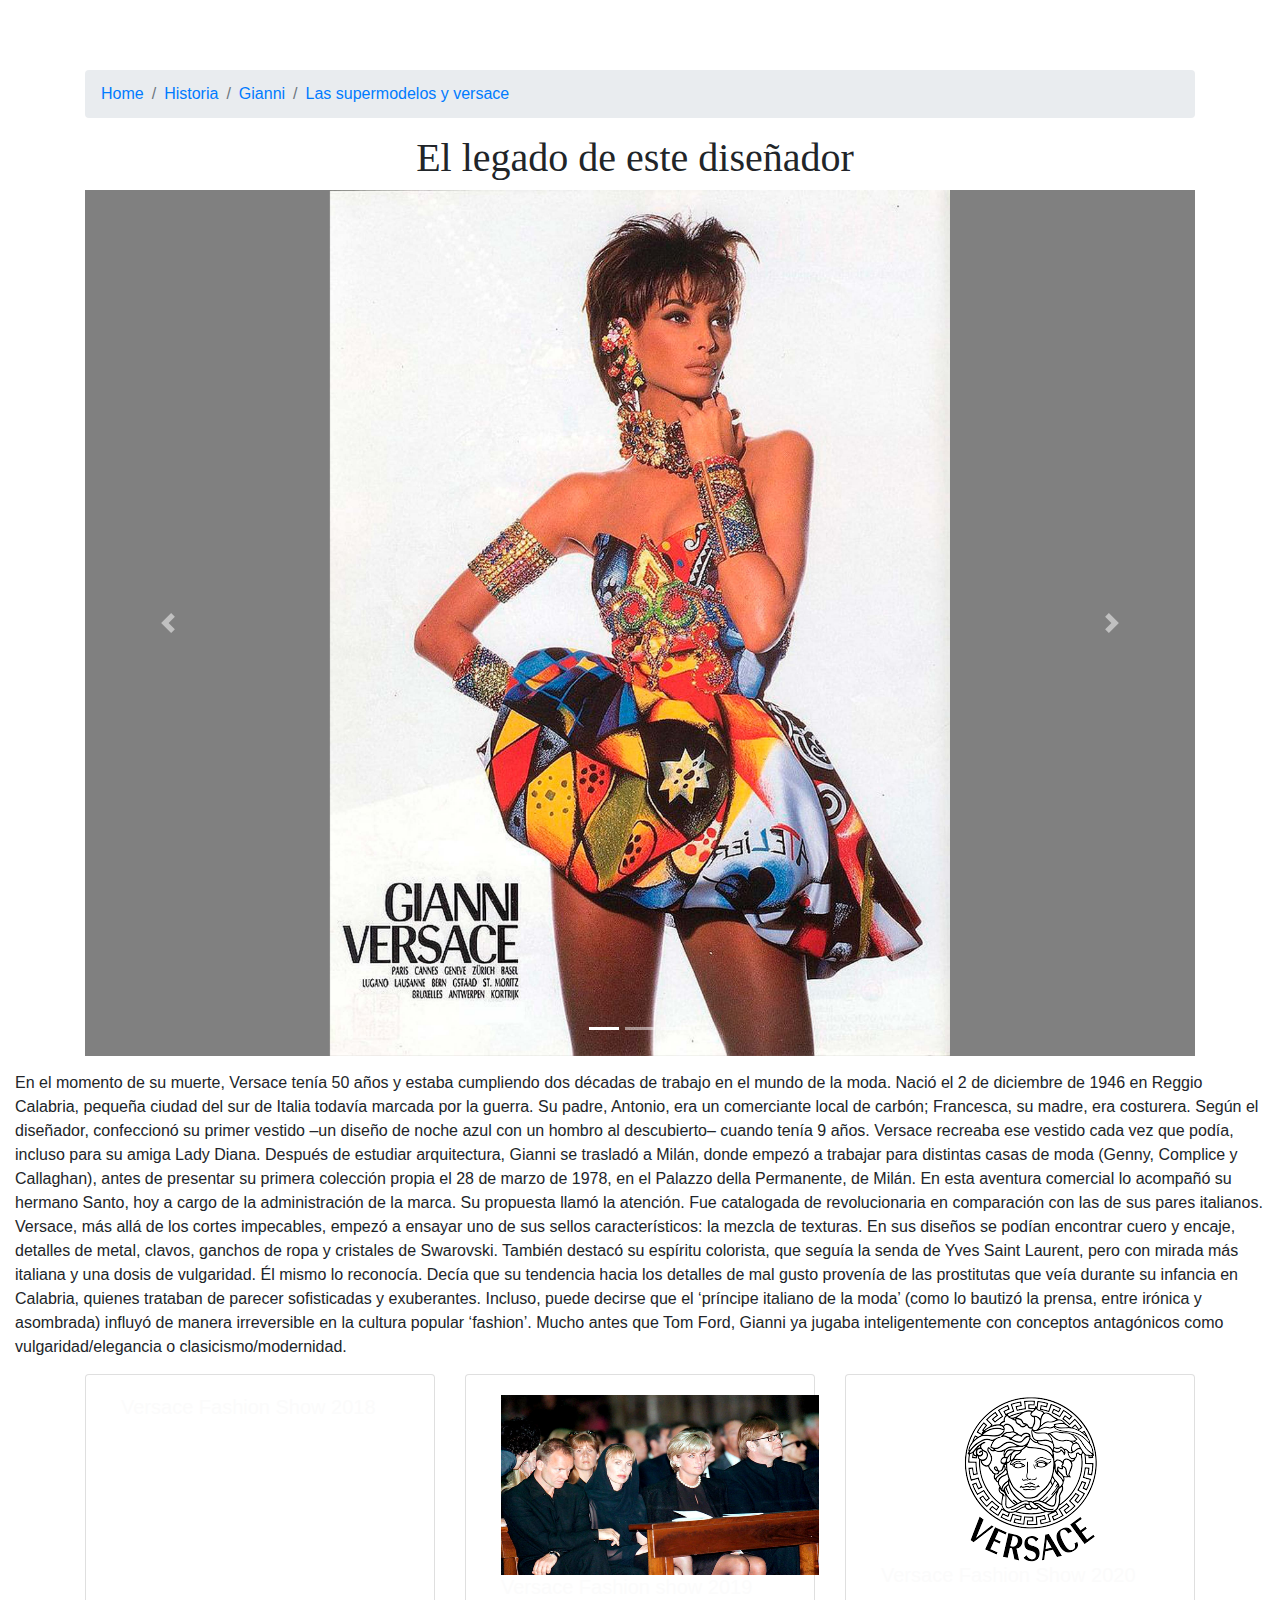
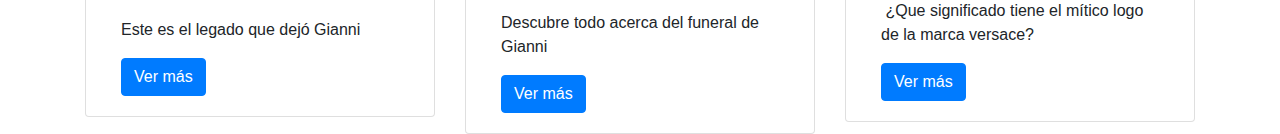
<file: pagina 4.html>
<!DOCTYPE html>
<html lang="en">
  <head>
    <meta charset="UTF-8">
	<meta http-equiv="X-UA-Compatible" content="IE=edge">
	<meta name="viewport" content="width=device-width, initial-scale=1">
    <title>Untitled Document</title>
    <!-- Bootstrap -->
	<link href="css/bootstrap-4.4.1.css" rel="stylesheet">
<!--The following script tag downloads a font from the Adobe Edge Web Fonts server for use within the web page. We recommend that you do not modify it.-->
  <script>var __adobewebfontsappname__="dreamweaver"</script>
  <script src="http://use.edgefonts.net/bebas-neue:n4:default.js" type="text/javascript"></script>

  </head>
  <body style="padding-top: 70px">
  <div class="container">
    <nav aria-label="breadcrumb">
      <ol class="breadcrumb">
        <li class="breadcrumb-item"><a href="Index.html">Home</a></li>
        <li class="breadcrumb-item"><a href="pagina 2.html">Historia</a></li>
        <li class="breadcrumb-item"><a href="pagina 3.html">Gianni</a></li>
		<li class="breadcrumb-item"><a href="pagina 5.html">Las supermodelos y versace</a></li>
		
      </ol>
    </nav>
  </div>
<h1>El legado de este diseñador&nbsp;</h1>
  <div class="container">
      <div id="carouselExampleIndicators1" class="carousel slide" data-ride="carousel" style="background-color: grey">
        <ol class="carousel-indicators">
          <li data-target="#carouselExampleIndicators1" data-slide-to="0" class="active"></li>
          <li data-target="#carouselExampleIndicators1" data-slide-to="1"></li>
          <li data-target="#carouselExampleIndicators1" data-slide-to="2"></li>
        </ol>
        <div class="carousel-inner" role="listbox">
          <div class="carousel-item active"> <img src="imagenes/POP-ART-1.jpg" alt="First slide" width="620" height="866" class="d-block mx-auto">
            <div class="carousel-caption">
              <h5></h5>
              <p></p>
            </div>
          </div>
          <div class="carousel-item"> <img src="imagenes/liz-hurley.jpg" alt="Second slide" width="620" height="813" class="d-block mx-auto">
            <div class="carousel-caption">
            </div>
          </div>
          <div class="carousel-item"> <img src="imagenes/helena-kwoE--619x900@abc.jpg" alt="Third slide" width="620" height="900" class="d-block mx-auto">
            <div class="carousel-caption">
              <h5></h5>
              <p></p>
            </div>
          </div>
        </div>
        <a class="carousel-control-prev" href="#carouselExampleIndicators1" role="button" data-slide="prev"> <span class="carousel-control-prev-icon" aria-hidden="true"></span> <span class="sr-only">Previous</span> </a> <a class="carousel-control-next" href="#carouselExampleIndicators1" role="button" data-slide="next"> <span class="carousel-control-next-icon" aria-hidden="true"></span> <span class="sr-only">Next</span> </a> </div>
    </div>
  <div id="Parrafo" style="font-family: 'Gill Sans', 'Gill Sans MT', 'Myriad Pro', 'DejaVu Sans Condensed', Helvetica, Arial, sans-serif">En el momento de su muerte, Versace tenía 50 años y estaba cumpliendo dos décadas de trabajo en el mundo de la moda. Nació el 2 de diciembre de 1946 en Reggio Calabria, pequeña ciudad del sur de Italia todavía marcada por la guerra. Su padre, Antonio, era un comerciante local de carbón; Francesca, su madre, era costurera. Según el diseñador, confeccionó su primer vestido –un diseño de noche azul con un hombro al descubierto– cuando tenía 9 años. Versace recreaba ese vestido cada vez que podía, incluso para su amiga Lady Diana. Después de estudiar arquitectura, Gianni se trasladó a Milán, donde empezó a trabajar para distintas casas de moda (Genny, Complice y Callaghan), antes de presentar su primera colección propia el 28 de marzo de 1978, en el Palazzo della Permanente, de Milán. En esta aventura comercial lo acompañó su hermano Santo, hoy a cargo de la administración de la marca. Su propuesta llamó la atención. Fue catalogada de revolucionaria en comparación con las de sus pares italianos. Versace, más allá de los cortes impecables, empezó a ensayar uno de sus sellos característicos: la mezcla de texturas. En sus diseños se podían encontrar cuero y encaje, detalles de metal, clavos, ganchos de ropa y cristales de Swarovski. También destacó su espíritu colorista, que seguía la senda de Yves Saint Laurent, pero con mirada más italiana y una dosis de vulgaridad. Él mismo lo reconocía. Decía que su tendencia hacia los detalles de mal gusto provenía de las prostitutas que veía durante su infancia en Calabria, quienes trataban de parecer sofisticadas y exuberantes. Incluso, puede decirse que el ‘príncipe italiano de la moda’ (como lo bautizó la prensa, entre irónica y asombrada) influyó de manera irreversible en la cultura popular ‘fashion’. Mucho antes que Tom Ford, Gianni ya jugaba inteligentemente con conceptos antagónicos como vulgaridad/elegancia o clasicismo/modernidad.&nbsp;

  </div>
  <div class="container">
    <div class="row">
      <div class="col-xl-4">
        <div class="card col-md-4 col-xl-12">
<div class="card-body">
<h5 class="card-title">Versace Fashion Show 2018</h5><iframe width="318" height="180" src="https://www.youtube.com/embed/vI1ii8lHw-c" title="YouTube video player" frameborder="0" allow="accelerometer; autoplay; clipboard-write; encrypted-media; gyroscope; picture-in-picture" allowfullscreen></iframe>
<p class="card-text">Este es el legado que dejó Gianni&nbsp;&nbsp;</p>
          <a href="https://www.vogue.mx/estilo-de-vida/articulo/gianni-versace-biografia-como-murio-y-legado-del-disenador-de-modas" class="btn btn-primary">Ver más</a> </div>
        </div>
      </div>
      <div class="col-xl-4">
        <div class="card col-md-4 col-xl-12">
<div class="card-body"><img src="imagenes/funeralgianni.jpg.imgo.jpg" width="318" height="180" alt=""/>
<h5 class="card-title">Versace Fashion show 2019</h5>
          <p class="card-text">Descubre todo acerca del funeral de Gianni&nbsp; &nbsp;&nbsp;</p>
            <a href="https://www.vanidades.com/moda-belleza/el-drama-familiar-versace/" class="btn btn-primary">Ver más</a> </div>
        </div>
      </div>
      <div class="col-xl-4">
        <div class="card col-md-4 col-xl-12">
<div class="card-body"><img src="imagenes/Unknown.png" width="300" height="168" alt=""/>
<h5 class="card-title">Versace Fashion Show 2020</h5>
          <p class="card-text">&nbsp;¿Que significado tiene el mítico logo de la marca versace?</p>
            <a href="https://www.marketingdirecto.com/anunciantes-general/anunciantes/por-que-mitico-logo-versace-funciona-pese-ser-atentado-contra-diseno" class="btn btn-primary">Ver más</a> </div>
        </div>
      </div>
    </div>
  </div>
  
  <!-- body code goes here -->


	<!-- jQuery (necessary for Bootstrap's JavaScript plugins) --> 
	<script src="js/jquery-3.4.1.min.js"></script>

	<!-- Include all compiled plugins (below), or include individual files as needed -->
  <script src="js/popper.min.js"></script> 
  <script src="js/bootstrap-4.4.1.js"></script>
</body>
</html>
</file>
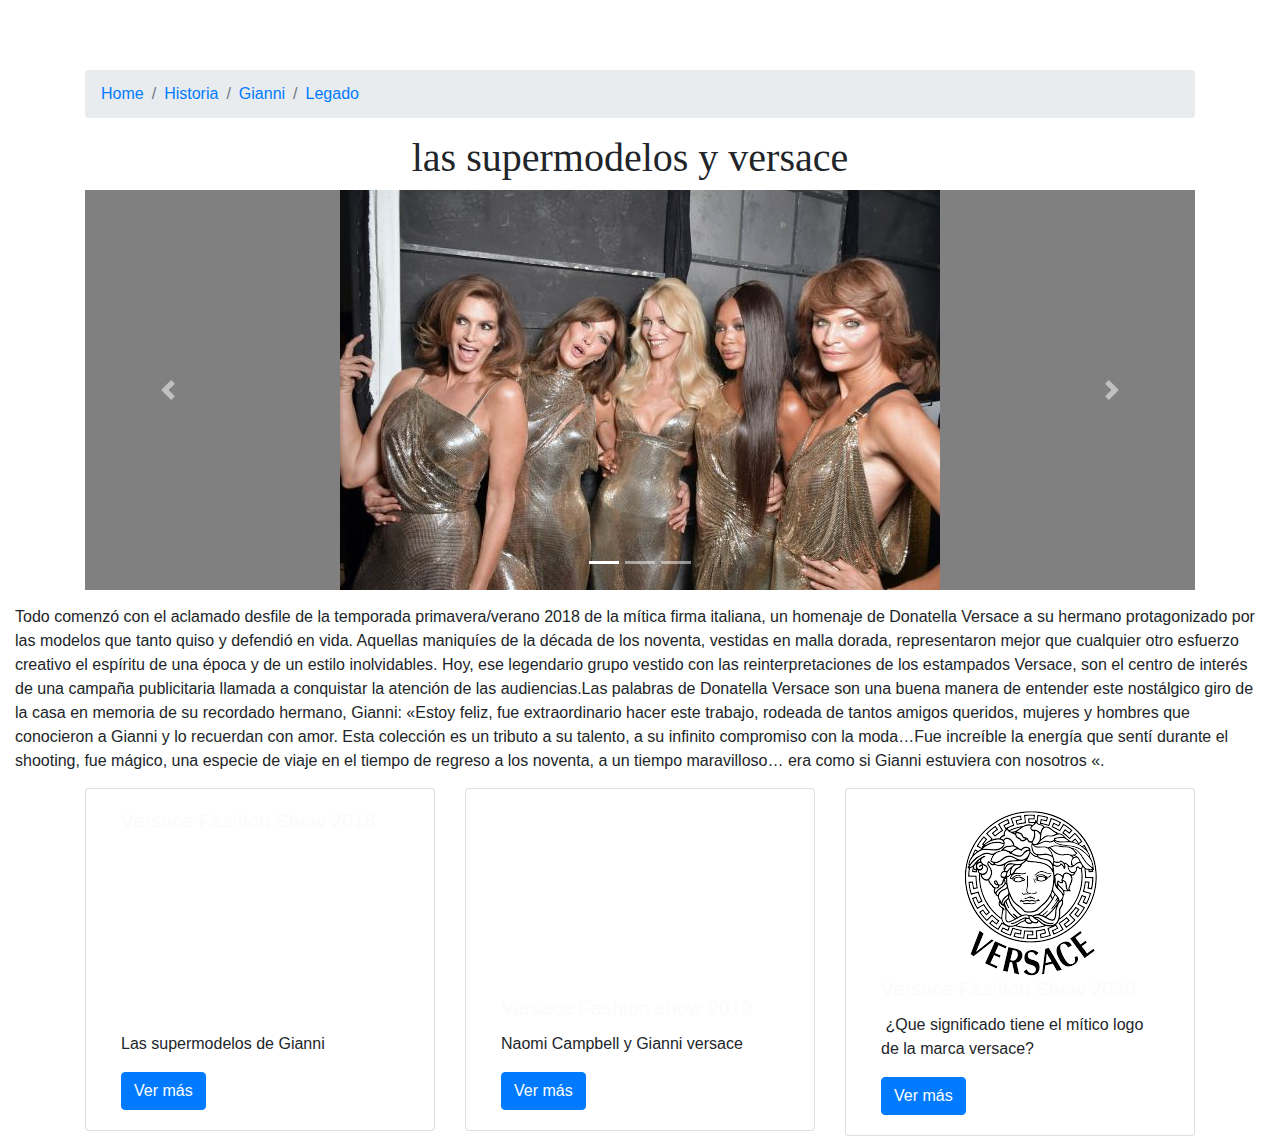
<file: pagina 5.html>
<!DOCTYPE html>
<html lang="en">
  <head>
    <meta charset="UTF-8">
	<meta http-equiv="X-UA-Compatible" content="IE=edge">
	<meta name="viewport" content="width=device-width, initial-scale=1">
    <title>Untitled Document</title>
    <!-- Bootstrap -->
	<link href="css/bootstrap-4.4.1.css" rel="stylesheet">
<!--The following script tag downloads a font from the Adobe Edge Web Fonts server for use within the web page. We recommend that you do not modify it.-->
  <script>var __adobewebfontsappname__="dreamweaver"</script>
  <script src="http://use.edgefonts.net/bebas-neue:n4:default.js" type="text/javascript"></script>

  </head>
  <body style="padding-top: 70px">
  <div class="container">
    <nav aria-label="breadcrumb">
      <ol class="breadcrumb">
        <li class="breadcrumb-item"><a href="Index.html">Home</a></li>
        <li class="breadcrumb-item"><a href="pagina 2.html">Historia</a></li>
        <li class="breadcrumb-item"><a href="pagina 3.html">Gianni</a></li>
		<li class="breadcrumb-item"><a href="pagina 4.html">Legado </a></li>
		
      </ol>
    </nav>
  </div>
<h1>las supermodelos y versace&nbsp;&nbsp;</h1>
  <div class="container">
      <div id="carouselExampleIndicators1" class="carousel slide" data-ride="carousel" style="background-color: grey">
        <ol class="carousel-indicators">
          <li data-target="#carouselExampleIndicators1" data-slide-to="0" class="active"></li>
          <li data-target="#carouselExampleIndicators1" data-slide-to="1"></li>
          <li data-target="#carouselExampleIndicators1" data-slide-to="2"></li>
        </ol>
        <div class="carousel-inner" role="listbox">
          <div class="carousel-item active"> <img src="imagenes/24f101bf28d2413deeb62036ace5da8c.jpg" alt="First slide" width="600" height="400" class="d-block mx-auto">
            <div class="carousel-caption">
              <h5></h5>
              <p></p>
            </div>
          </div>
          <div class="carousel-item"> <img src="imagenes/10f90e1aabb11dc460c4347fa4fe3479.jpg" alt="Second slide" width="600" height="410" class="d-block mx-auto">
            <div class="carousel-caption">
            </div>
          </div>
          <div class="carousel-item"> <img src="imagenes/b4ae70af7e8784061d68250f707b6080.jpg" alt="Third slide" width="600" height="367" class="d-block mx-auto">
            <div class="carousel-caption">
              <h5></h5>
              <p></p>
            </div>
          </div>
        </div>
        <a class="carousel-control-prev" href="#carouselExampleIndicators1" role="button" data-slide="prev"> <span class="carousel-control-prev-icon" aria-hidden="true"></span> <span class="sr-only">Previous</span> </a> <a class="carousel-control-next" href="#carouselExampleIndicators1" role="button" data-slide="next"> <span class="carousel-control-next-icon" aria-hidden="true"></span> <span class="sr-only">Next</span> </a> </div>
    </div>
  <div id="Parrafo" style="font-family: 'Gill Sans', 'Gill Sans MT', 'Myriad Pro', 'DejaVu Sans Condensed', Helvetica, Arial, sans-serif">Todo comenzó con el aclamado desfile de la temporada primavera/verano 2018 de la mítica firma italiana, un homenaje de Donatella Versace a su hermano protagonizado por las modelos que tanto quiso y defendió en vida. Aquellas maniquíes de la década de los noventa, vestidas en malla dorada, representaron mejor que cualquier otro esfuerzo creativo el espíritu de una época y de un estilo inolvidables. Hoy, ese legendario grupo vestido con las reinterpretaciones de los estampados Versace, son el centro de interés de una campaña publicitaria llamada a conquistar la atención de las audiencias.Las palabras de Donatella Versace son una buena manera de entender este nostálgico giro de la casa en memoria de su recordado hermano, Gianni:
«Estoy feliz, fue extraordinario hacer este trabajo, rodeada de tantos amigos queridos, mujeres
y hombres que conocieron a Gianni y lo recuerdan con amor. Esta colección es un tributo a su talento, a su infinito compromiso con la moda…Fue increíble la energía que sentí durante el shooting, fue mágico, una especie de viaje en el tiempo de regreso a los noventa, a un tiempo maravilloso… era como si Gianni estuviera con nosotros «.&nbsp;

  </div>
  <div class="container">
    <div class="row">
      <div class="col-xl-4">
        <div class="card col-md-4 col-xl-12">
<div class="card-body">
<h5 class="card-title">Versace Fashion Show 2018</h5><iframe width="318" height="180" src="https://www.youtube.com/embed/Dk6sJLqo5qs" title="YouTube video player" frameborder="0" allow="accelerometer; autoplay; clipboard-write; encrypted-media; gyroscope; picture-in-picture" allowfullscreen></iframe>
<p class="card-text">Las supermodelos de Gianni&nbsp;&nbsp;</p>
          <a href="https://www.marioaranaga.com/las-supermodelos-de-versace/" class="btn btn-primary">Ver más</a> </div>
        </div>
      </div>
      <div class="col-xl-4">
        <div class="card col-md-4 col-xl-12">
<div class="card-body"><iframe width="318" height="180" src="https://www.youtube.com/embed/zDWbQ4k8baw" title="YouTube video player" frameborder="0" allow="accelerometer; autoplay; clipboard-write; encrypted-media; gyroscope; picture-in-picture" allowfullscreen></iframe>
<h5 class="card-title">Versace Fashion show 2019</h5>
          <p class="card-text">Naomi Campbell y Gianni versace&nbsp; &nbsp;&nbsp;</p>
            <a href="https://www.antena3.com/series/versace/asi-lo-contamos/la-premonicion-del-asesinato-de-gianni-versace-protagonizada-por-naomi-campbell_201803165aabb0ef0cf2fea6fd90b87a.html" class="btn btn-primary">Ver más</a> </div>
        </div>
      </div>
      <div class="col-xl-4">
        <div class="card col-md-4 col-xl-12">
<div class="card-body"><img src="imagenes/Unknown.png" width="300" height="168" alt=""/>
<h5 class="card-title">Versace Fashion Show 2020</h5>
          <p class="card-text">&nbsp;¿Que significado tiene el mítico logo de la marca versace?</p>
            <a href="https://www.marketingdirecto.com/anunciantes-general/anunciantes/por-que-mitico-logo-versace-funciona-pese-ser-atentado-contra-diseno" class="btn btn-primary">Ver más</a> </div>
        </div>
      </div>
    </div>
  </div>
  
  <!-- body code goes here -->


	<!-- jQuery (necessary for Bootstrap's JavaScript plugins) --> 
	<script src="js/jquery-3.4.1.min.js"></script>

	<!-- Include all compiled plugins (below), or include individual files as needed -->
  <script src="js/popper.min.js"></script> 
  <script src="js/bootstrap-4.4.1.js"></script>
</body>
</html>
</file>
